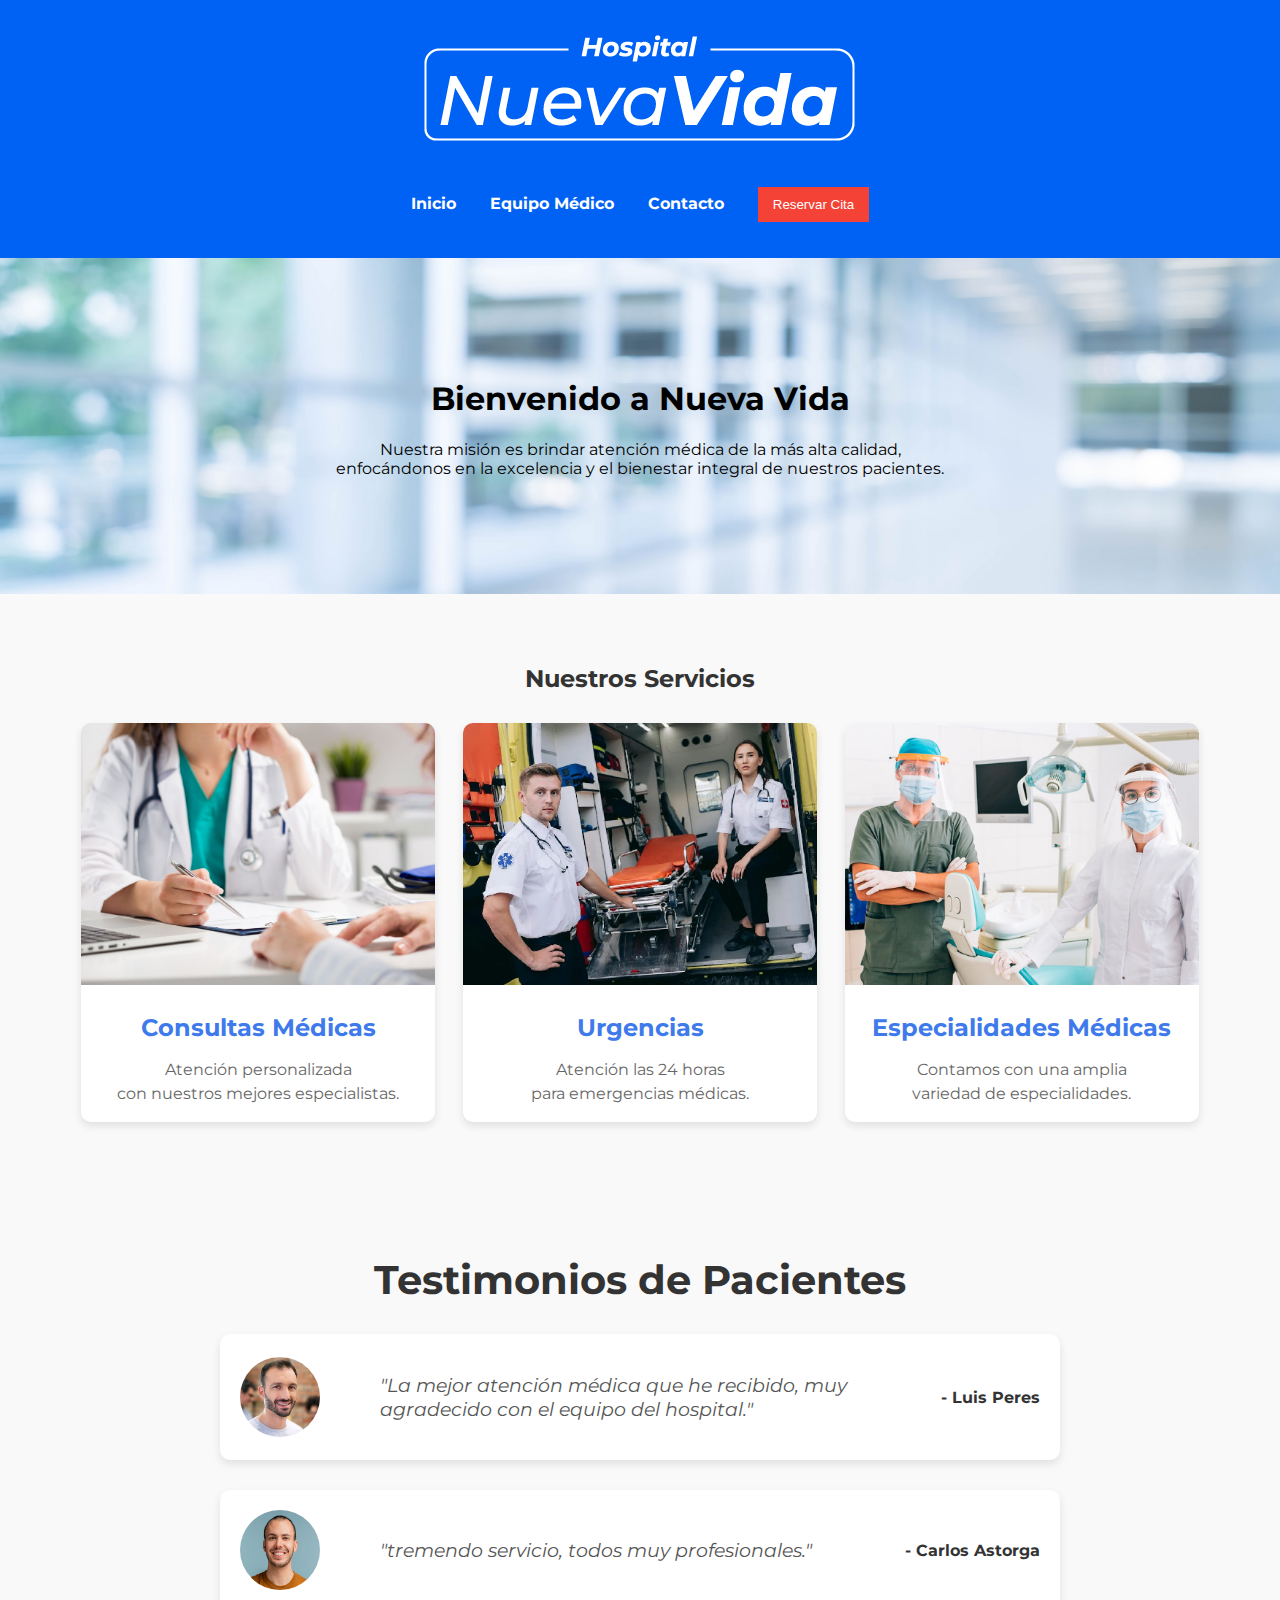
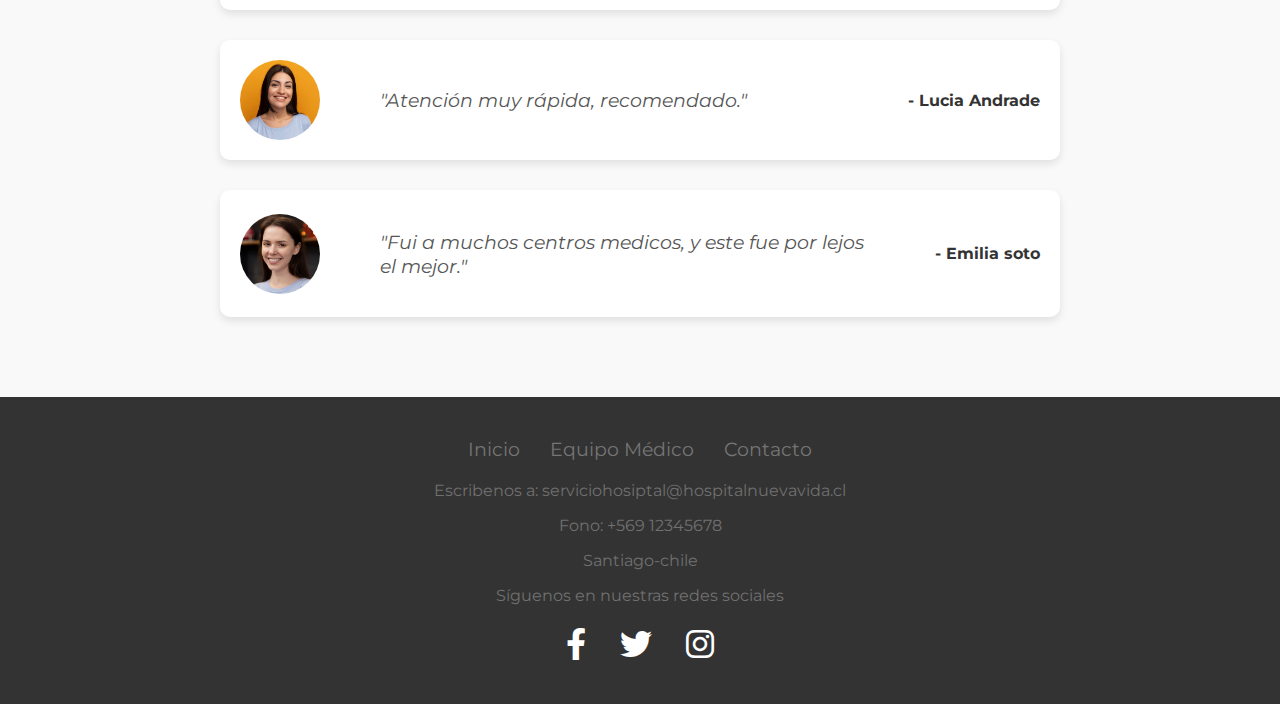
<file: index.html>
<!DOCTYPE html>
<html lang="es">

<head>
    <meta charset="UTF-8">
    <meta name="viewport" content="width=device-width, initial-scale=1.0">
    <meta http-equiv="X-UA-Compatible" content="ie=edge">
    <title>Hospital Privado - Inicio</title>
    <link rel="stylesheet" href="css/style.css">
    <link rel="stylesheet" href="https://cdnjs.cloudflare.com/ajax/libs/font-awesome/6.0.0-beta3/css/all.min.css">
    <link rel="preconnect" href="https://fonts.googleapis.com">
    <link rel="preconnect" href="https://fonts.gstatic.com" crossorigin>
    <link href="https://fonts.googleapis.com/css2?family=Montserrat:ital,wght@0,100..900;1,100..900&display=swap"
        rel="stylesheet">
</head>

<header>
    <div class="logo">
        <img src="img/logo-02.png" alt="Logo del hospital">
    </div>
    <nav>
        <ul>
            <li><a href="index.html">Inicio</a></li>
            <li><a href="equipo.html">Equipo Médico</a></li>
            <li><a href="contacto.html">Contacto</a></li>
            <li><button>Reservar Cita</button></li>
        </ul>
    </nav>
</header>

<main>
    <section class="bienvenida">
        <div class="bienvenida-contenido">
            <h1>Bienvenido a Nueva Vida</h1>
            <p>Nuestra misión es brindar atención médica de la más alta calidad,<br>enfocándonos en la excelencia y el
                bienestar integral
                de nuestros pacientes.
        </div>
    </section>


    <section class="servicios">
        <div>
            <h2>Nuestros Servicios</h2>
            <div class="servicio">
                <img src="img/consultas-medicas.jpg" alt="Consulta médica">
                <h3>Consultas Médicas</h3>
                <p>Atención personalizada <br>con nuestros mejores especialistas.</p>
            </div>
            <div class="servicio">
                <img src="img/urgencias.jpg" alt="Urgencias">
                <h3>Urgencias</h3>
                <p>Atención las 24 horas<br>para emergencias médicas.</p>
            </div>
            <div class="servicio">
                <img src="img/especialidades-medicas.jpg" alt="Especialidades">
                <h3>Especialidades Médicas</h3>
                <p>Contamos con una amplia<br>variedad de especialidades.</p>
            </div>
        </div>
    </section>

    <section class="testimonios">
        <h2>Testimonios de Pacientes</h2>
        <div class="testimonio">
            <img src="img/peril_1.jpg" alt="Paciente 1">
            <blockquote>"La mejor atención médica que he recibido, muy agradecido con el equipo del hospital."
            </blockquote>
            <p>- Luis Peres</p>
        </div>
        <div class="testimonio">
            <img src="img/peril_2.jpg" alt="Paciente 2">
            <blockquote>"tremendo servicio, todos muy profesionales."</blockquote>
            <p>- Carlos Astorga</p>
        </div>
        <div class="testimonio">
            <img src="img/peril_3.jpg" alt="Paciente 3">
            <blockquote>"Atención muy rápida, recomendado."</blockquote>
            <p>- Lucia Andrade</p>
        </div>
        <div class="testimonio">
            <img src="img/peril_4.jpg" alt="Paciente 4">
            <blockquote>"Fui a muchos centros medicos, y este fue por lejos el mejor."</blockquote>
            <p>- Emilia soto</p>
        </div>
    </section>
</main>

<footer>


    <div class="footer-contenido">
        <ul class="footer-enlaces">
            <li><a href="#">Inicio</a></li>
            <li><a href="#">Equipo Médico</a></li>
            <li><a href="#">Contacto</a></li>
        </ul>
        <div class="info-contacto">
            <p>Escribenos a: serviciohosiptal@hospitalnuevavida.cl</p>
            <p>Fono: +569 12345678</p>
            <p>Santiago-chile</p>
        </div>
        <p>Síguenos en nuestras redes sociales</p>
        <div class="redes-sociales">
            <a href="https://www.facebook.com" target="_blank"><i class="fab fa-facebook-f"></i></a>
            <a href="https://www.twitter.com" target="_blank"><i class="fab fa-twitter"></i></a>
            <a href="https://www.instagram.com" target="_blank"><i class="fab fa-instagram"></i></a>
        </div>
    </div>
</footer>
</body>

</html>
</file>
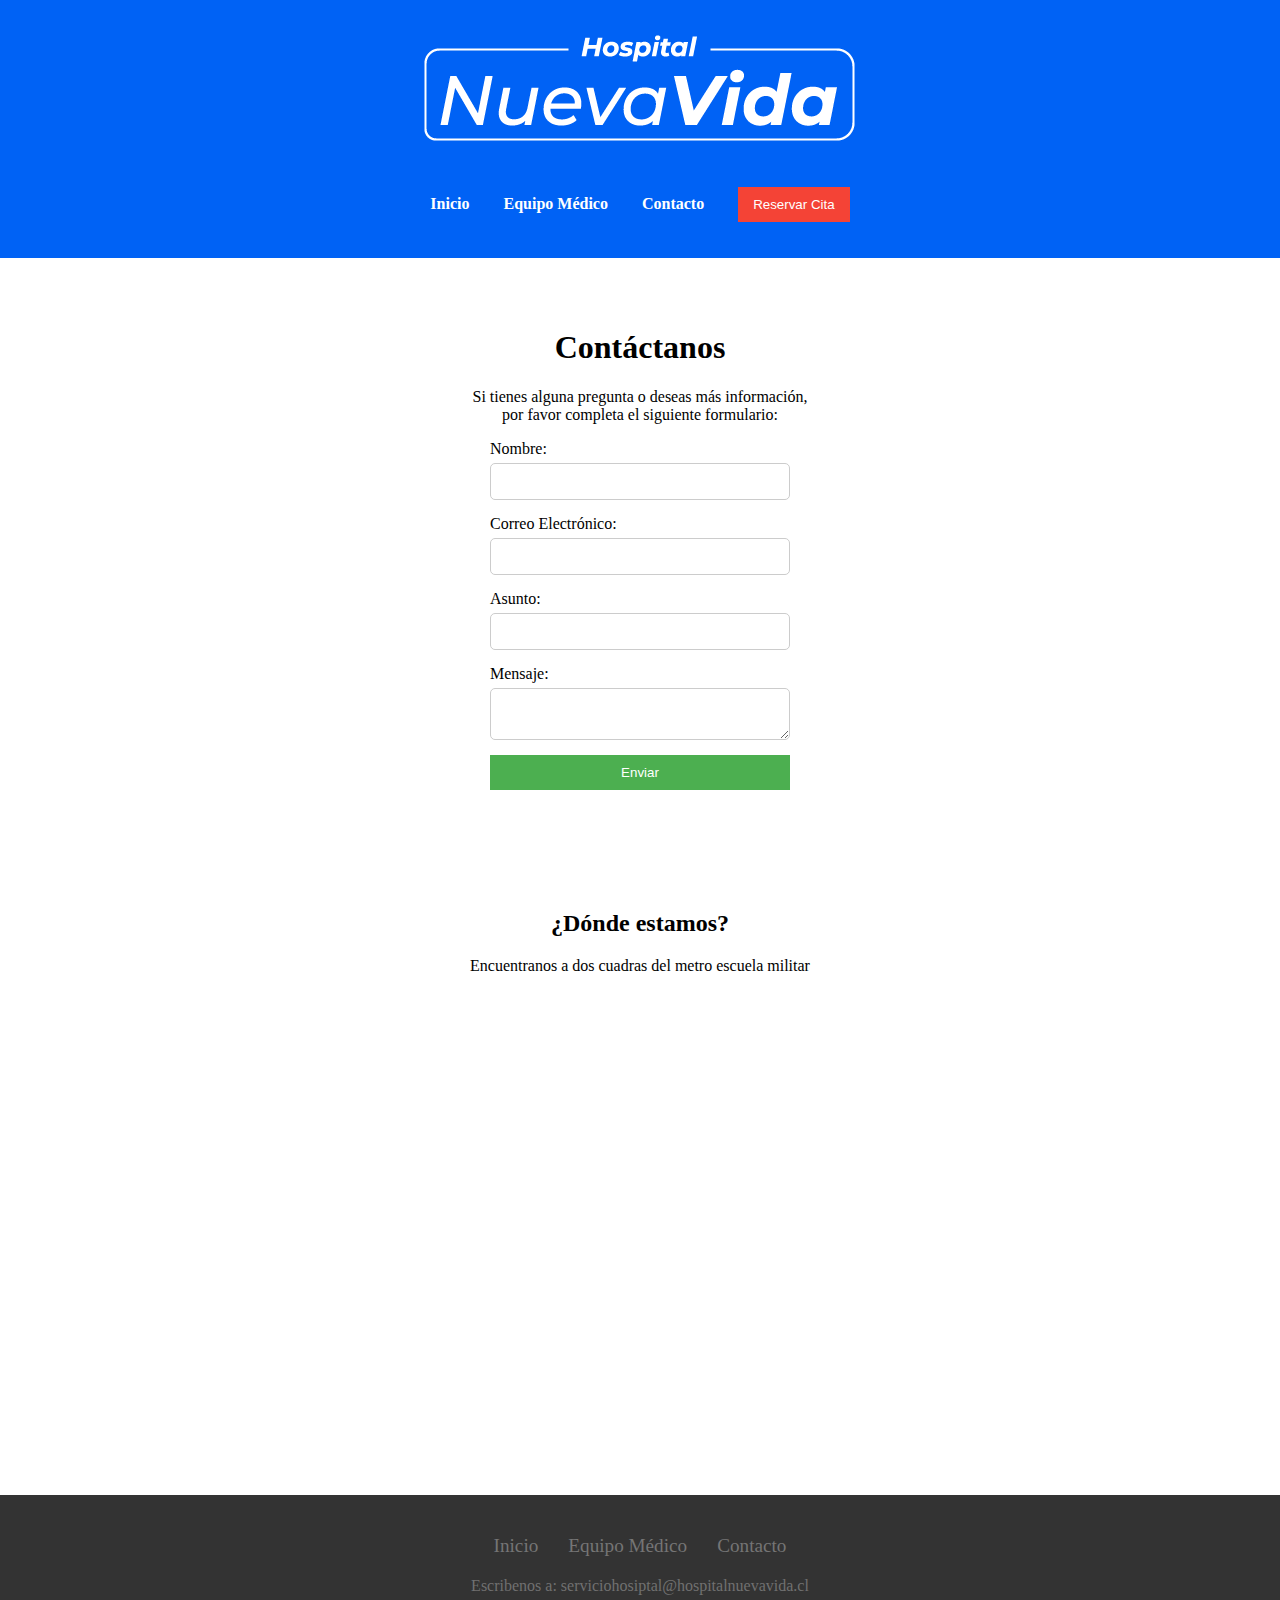
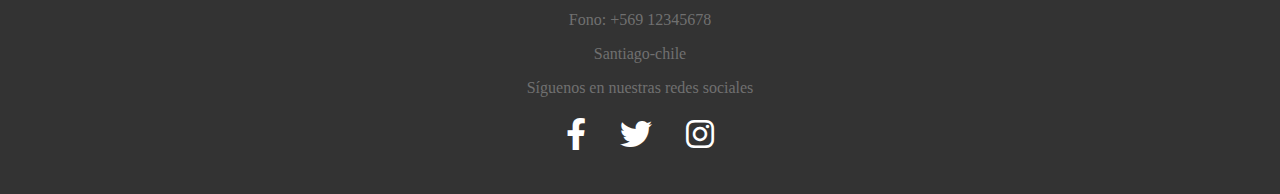
<file: contacto.html>
<!DOCTYPE html>
<html lang="es">

<head>
    <meta charset="UTF-8">
    <meta name="viewport" content="width=device-width, initial-scale=1.0">
    <meta http-equiv="X-UA-Compatible" content="ie=edge">
    <title>Hospital Privado - Contacto</title>
    <link rel="stylesheet" href="css/style.css">
    <link rel="stylesheet" href="https://cdnjs.cloudflare.com/ajax/libs/font-awesome/6.0.0-beta3/css/all.min.css">
</head>

<body>
    <header>
        <div class="logo">
            <img src="img/logo-02.png" alt="Logo del hospital">
        </div>
        <nav>
            <ul>
                <li><a href="index.html">Inicio</a></li>
                <li><a href="equipo.html">Equipo Médico</a></li>
                <li><a href="contacto.html">Contacto</a></li>
                <li><button>Reservar Cita</button></li>
            </ul>
        </nav>
    </header>

    <main>
        <section class="contacto">
            <h1>Contáctanos</h1>
            <p>Si tienes alguna pregunta o deseas más información, <br>por favor completa el siguiente formulario:</p>

            <form action="#" method="post">
                <label for="nombre">Nombre:</label>
                <input type="text" id="nombre" name="nombre" required>

                <label for="email">Correo Electrónico:</label>
                <input type="email" id="email" name="email" required>

                <label for="asunto">Asunto:</label>
                <input type="text" id="asunto" name="asunto" required>

                <label for="mensaje">Mensaje:</label>
                <textarea id="mensaje" name="mensaje" required></textarea>

                <button type="submit">Enviar</button>
            </form>
        </section>
        <section class="ubicacion">
            <h2>¿Dónde estamos?</h2>
            <p>Encuentranos a dos cuadras del metro escuela militar</p>
        
            <div class="mapa">
                <iframe <iframe
                    src="https://www.google.com/maps/embed?pb=!1m18!1m12!1m3!1d3330.3713756101183!2d-70.58563497471194!3d-33.41356092340421!2m3!1f0!2f0!3f0!3m2!1i1024!2i768!4f13.1!3m3!1m2!1s0x9662cf26f6e502d9%3A0xbf15b834731ec7c9!2sMetro%20Escuela%20Militar!5e0!3m2!1ses-419!2scl!4v1729434196797!5m2!1ses-419!2scl"
                    width="600" height="450" style="border:0;" allowfullscreen="" loading="lazy"
                    referrerpolicy="no-referrer-when-downgrade"></iframe>
        
                </iframe>
            </div>
        </section>
    </main>

    <footer>
    
    
        <div class="footer-contenido">
            <ul class="footer-enlaces">
                <li><a href="#">Inicio</a></li>
                <li><a href="#">Equipo Médico</a></li>
                <li><a href="#">Contacto</a></li>
            </ul>
            <div class="info-contacto">
                <p>Escribenos a: serviciohosiptal@hospitalnuevavida.cl</p>
                <p>Fono: +569 12345678</p>
                <p>Santiago-chile</p>
            </div>
            <p>Síguenos en nuestras redes sociales</p>
            <div class="redes-sociales">
                <a href="https://www.facebook.com" target="_blank"><i class="fab fa-facebook-f"></i></a>
                <a href="https://www.twitter.com" target="_blank"><i class="fab fa-twitter"></i></a>
                <a href="https://www.instagram.com" target="_blank"><i class="fab fa-instagram"></i></a>
            </div>
        </div>
    </footer>

</body>

</html>
</file>
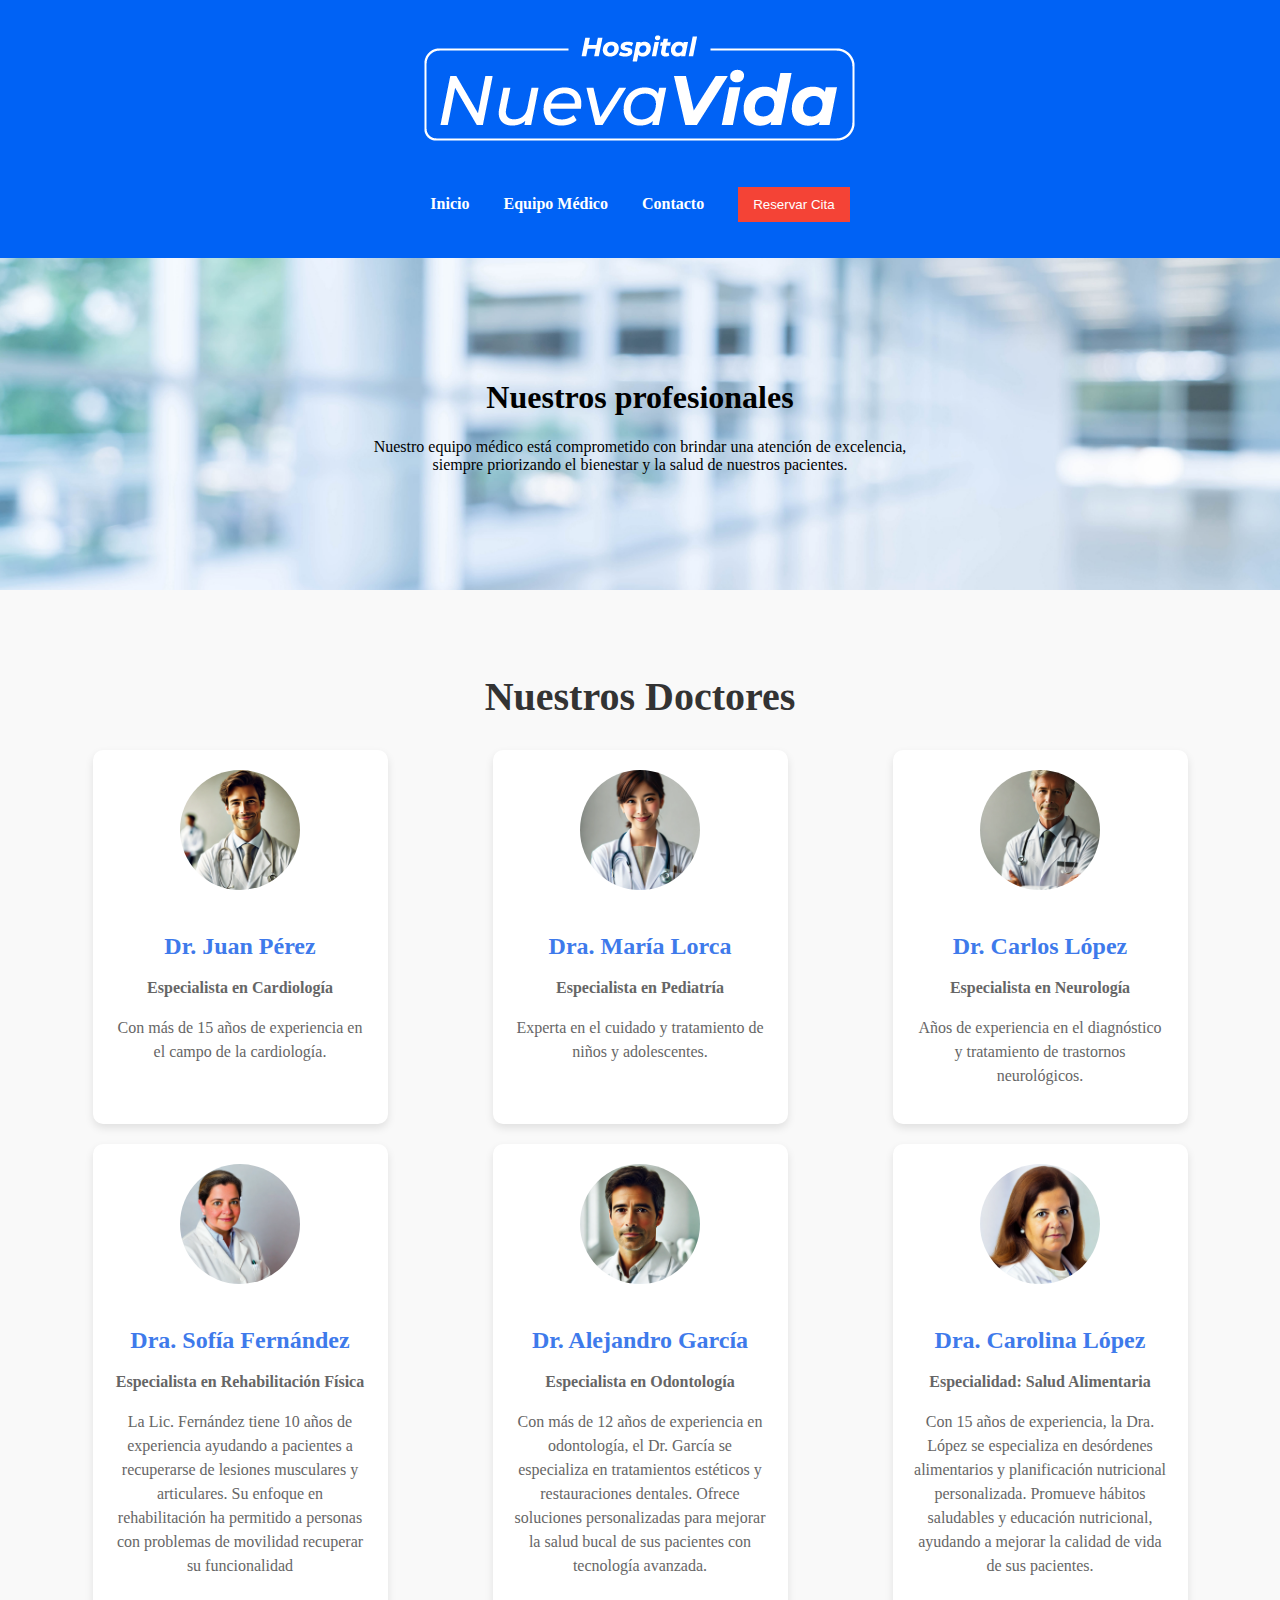
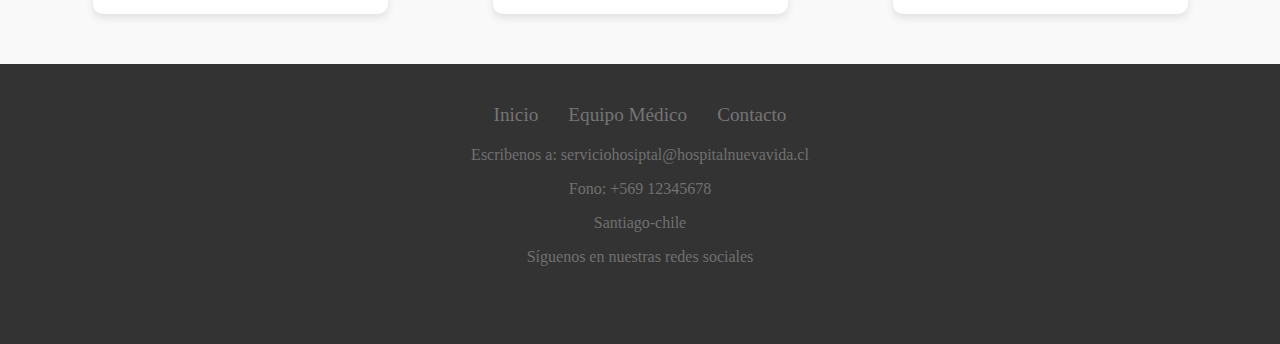
<file: equipo.html>
<!DOCTYPE html>
<html lang="es">

<head>
    <meta charset="UTF-8">
    <meta name="viewport" content="width=device-width, initial-scale=1.0">
    <meta http-equiv="X-UA-Compatible" content="ie=edge">
    <title>Hospital Privado - Equipo Médico</title>
    <link rel="stylesheet" href="css/style.css">
</head>

<body>
    <header>
    <div class="logo">
        <img src="img/logo-02.png" alt="Logo del hospital">
    </div>
        <nav>
            <ul>
                <li><a href="index.html">Inicio</a></li>
                <li><a href="equipo.html">Equipo Médico</a></li>
                <li><a href="contacto.html">Contacto</a></li>
                <li><button>Reservar Cita</button></li>
            </ul>
        </nav>
    </header>

    <main>
        <section class="bienvenida">
            <div class="bienvenida-contenido">
                <h1>Nuestros profesionales</h1>
                <p>Nuestro equipo médico está comprometido con brindar una atención de excelencia,<br>
                siempre priorizando el bienestar y la salud de nuestros pacientes.
        </section>

        <section class="equipo">
            <h2>Nuestros Doctores</h2>
            <div class="contenedor-doctores">
                <div class="doctor">
                    <img src="img/doc-1.webp" alt="Doctor 1">
                    <h3>Dr. Juan Pérez</h3>
                    <p><strong>Especialista en Cardiología</strong></p>
                    <p>Con más de 15 años de experiencia en el campo de la cardiología.</p>
                </div>
                <div class="doctor">
                    <img src="img/doc-2.webp" alt="Doctor 2">
                    <h3>Dra. María Lorca</h3>
                    <p><strong>Especialista en Pediatría</strong></p>
                    <p>Experta en el cuidado y tratamiento de niños y adolescentes.</p>
                </div>
                <div class="doctor">
                    <img src="img/doc-3.webp" alt="Doctor 3">
                    <h3>Dr. Carlos López</h3>
                    <p><strong>Especialista en Neurología</strong></p>
                    <p>Años de experiencia en el diagnóstico y tratamiento de trastornos neurológicos.</p>
                </div>
                <div class="doctor">
                    <img src="img/doc-4.webp" alt="Doctor 3">
                    <h3>Dra. Sofía Fernández</h3>
                    <p><strong>Especialista en Rehabilitación Física</strong></p>
                    <p>La Lic. Fernández tiene 10 años de experiencia ayudando a pacientes a recuperarse de lesiones musculares y articulares.
                    Su enfoque en rehabilitación ha permitido a personas con problemas de movilidad recuperar su funcionalidad</p>
                </div>
                <div class="doctor">
                    <img src="img/doc-6.webp" alt="Doctor 3">
                    <h3>Dr. Alejandro García</h3>
                    <p><strong>Especialista en Odontología</strong></p>
                    <p>Con más de 12 años de experiencia en odontología, el Dr. García se especializa en tratamientos estéticos y
                    restauraciones dentales. Ofrece soluciones personalizadas para mejorar la salud bucal de sus pacientes con tecnología
                    avanzada.</p>
                </div>
                <div class="doctor">
                    <img src="img/doc-5.webp" alt="Doctor 3">
                    <h3>Dra. Carolina López</h3>
                    <p><strong>Especialidad: Salud Alimentaria</strong></p>
                    <p>Con 15 años de experiencia, la Dra. López se especializa en desórdenes alimentarios y planificación nutricional
                    personalizada. Promueve hábitos saludables y educación nutricional, ayudando a mejorar la calidad de vida de sus
                    pacientes.</p>
                </div>
               
            </div>
        </section>

        </section>
    </main>

    <footer>
    
    
        <div class="footer-contenido">
            <ul class="footer-enlaces">
                <li><a href="#">Inicio</a></li>
                <li><a href="#">Equipo Médico</a></li>
                <li><a href="#">Contacto</a></li>
            </ul>
            <div class="info-contacto">
                <p>Escribenos a: serviciohosiptal@hospitalnuevavida.cl</p>
                <p>Fono: +569 12345678</p>
                <p>Santiago-chile</p>
            </div>
            <p>Síguenos en nuestras redes sociales</p>
            <div class="redes-sociales">
                <a href="https://www.facebook.com" target="_blank"><i class="fab fa-facebook-f"></i></a>
                <a href="https://www.twitter.com" target="_blank"><i class="fab fa-twitter"></i></a>
                <a href="https://www.instagram.com" target="_blank"><i class="fab fa-instagram"></i></a>
            </div>
        </div>
    </footer>
</body>

</html>
</file>
<file: css/style.css>
body {
    font-family: Montserrat;
    margin: 0;
    padding: 0;
}

header {
    background-color: #0062f5;
    padding: 20px;
    color: white;
    text-align: center;
}

nav ul {
    list-style-type: none;
    padding: 0;
}

nav ul li {
    display: inline;
    margin: 0 15px;
}

nav ul li a {
    color: white;
    text-decoration: none;
    font-weight: bold;
}

nav ul li button {
    background-color: #f44336;
    color: white;
    padding: 10px 15px;
    border: none;
    cursor: pointer;
}

.bienvenida {
    padding: 100px 0;
    text-align: center;
    color: rgb(0, 0, 0);
    background-image: url("/img/banner_hospital.jpg");
    
    background-size: cover;
    background-position: center;
    background-repeat: no-repeat;
    position: relative;
}

.servicios {
    padding: 50px;
    display: flex;
    justify-content: space-around;
}

.servicio {
    text-align: center;
}

footer {
    background-color: #333;
    color: white;
    text-align: center;
    padding: 20px;
}

.redes-sociales img {
    width: 30px;
    margin: 0 10px;
}


.servicios {
    padding: 50px;
    background-color: #f9f9f9;
    text-align: center;
}

.servicios h2 {
    font-size: 1.5em;
    margin-bottom: 30px;
    color: #333;
}


.contenedor-servicios {
    display: flex;
    justify-content: space-around;
    flex-wrap: wrap;
}


.servicio {
    display: inline-block;
    width: 30%;
    margin: 0 1%;
    text-align: center;
    background-color: white;
    padding: 0px;
    border-radius: 10px;
    box-shadow: 0 4px 8px rgba(0, 0, 0, 0.1);
}

.servicio img {
    width: 100%;
    height: auto;
    object-fit: cover;
    border-top-left-radius: 10px;
    border-top-right-radius: 10px;
}

.servicio h3 {
    font-size: 1.5em;
    color: #3e7aeb;
    margin-bottom: 10px;
}

.servicio p {
    font-size: 1em;
    color: #666;
    line-height: 1.5;
}

.testimonios {
    padding: 50px;
    text-align: center;
    background-color: #f9f9f9;
}

.testimonios h2 {
    font-size: 2.5em;
    margin-bottom: 30px;
    color: #333;
}

.testimonio {
    display: flex;
    align-items: center;
    justify-content: center;
    margin-bottom: 30px;
    padding: 20px;
    background-color: white;
    border-radius: 10px;
    box-shadow: 0 4px 8px rgba(0, 0, 0, 0.1);
    max-width: 800px;
    margin: 0 auto 30px;
}

.testimonio img {
    width: 80px;
    height: 80px;
    border-radius: 50%;
    margin-right: 20px;
}

.testimonio blockquote {
    font-size: 1.2em;
    font-style: italic;
    color: #555;
    flex: 1;
    text-align: left;
}

.testimonio p {
    font-size: 1em;
    font-weight: bold;
    color: #333;
    margin-left: 20px;
    text-align: right;
}


.presentacion {
    padding: 50px;
    text-align: center;
}

.equipo {
    padding: 50px;
    text-align: center;
    background-color: #f9f9f9;
}

.equipo h2 {
    font-size: 2.5em;
    margin-bottom: 30px;
    color: #333;
}

.contenedor-doctores {
    display: flex;
    justify-content: space-around;
    flex-wrap: wrap;
    gap: 20px;
}

.doctor {
    background-color: white;
    padding: 20px;
    text-align: center;
    border-radius: 10px;
    box-shadow: 0 4px 8px rgba(0, 0, 0, 0.1);
    width: 25%;
    min-width: 250px;
    box-sizing: border-box;
}

.doctor img {
    width: 120px;
    height: 120px;
    border-radius: 50%;
    object-fit: cover;
    margin-bottom: 15px;
}

.doctor h3 {
    font-size: 1.5em;
    color: #3e7aeb;
    margin-bottom: 10px;
}

.doctor p {
    font-size: 1em;
    color: #666;
    line-height: 1.5;
}


.contacto {
    padding: 50px;
    text-align: center;
}

form {
    display: flex;
    flex-direction: column;
    width: 300px;
    margin: 0 auto;
}

form label {
    text-align: left;
    margin-bottom: 5px;
}

form input,
form textarea {
    margin-bottom: 15px;
    padding: 10px;
    border: 1px solid #ccc;
    border-radius: 5px;
}

form button {
    background-color: #4CAF50;
    color: white;
    border: none;
    padding: 10px;
    cursor: pointer;
}

form button:hover {
    background-color: #45a049;
}

.ubicacion {
    padding: 50px;
    text-align: center;
}

.ubicacion img {
    width: 100%;
    max-width: 600px;
}



footer {
    background-color: #333;
    color: rgb(112, 112, 112);
    padding: 40px 20px;
    text-align: center;
    position: relative;
}

.footer-contenido {
    max-width: 1200px;
    margin: 0 auto;
}

.footer-enlaces {
    list-style: none;
    padding: 0;
    margin: 0 0 20px;
    display: flex;
    justify-content: center;
    gap: 30px;
}

.footer-enlaces li {
    display: inline;
}

.footer-enlaces li a {
    color: rgb(117, 117, 117);
    text-decoration: none;
    font-size: 1.2em;
}

.footer-enlaces li a:hover {
    color: #ccc;
}

.redes-sociales {
    margin-top: 20px;
}

.redes-sociales a {
    margin: 0 15px;
    display: inline-block;
}
.redes-sociales a {
    margin: 0 15px;
    font-size: 2em;
    color: white;
    transition: color 0.3s ease;
}

.redes-sociales a:hover {
    color: #ccc;
}
</file>
